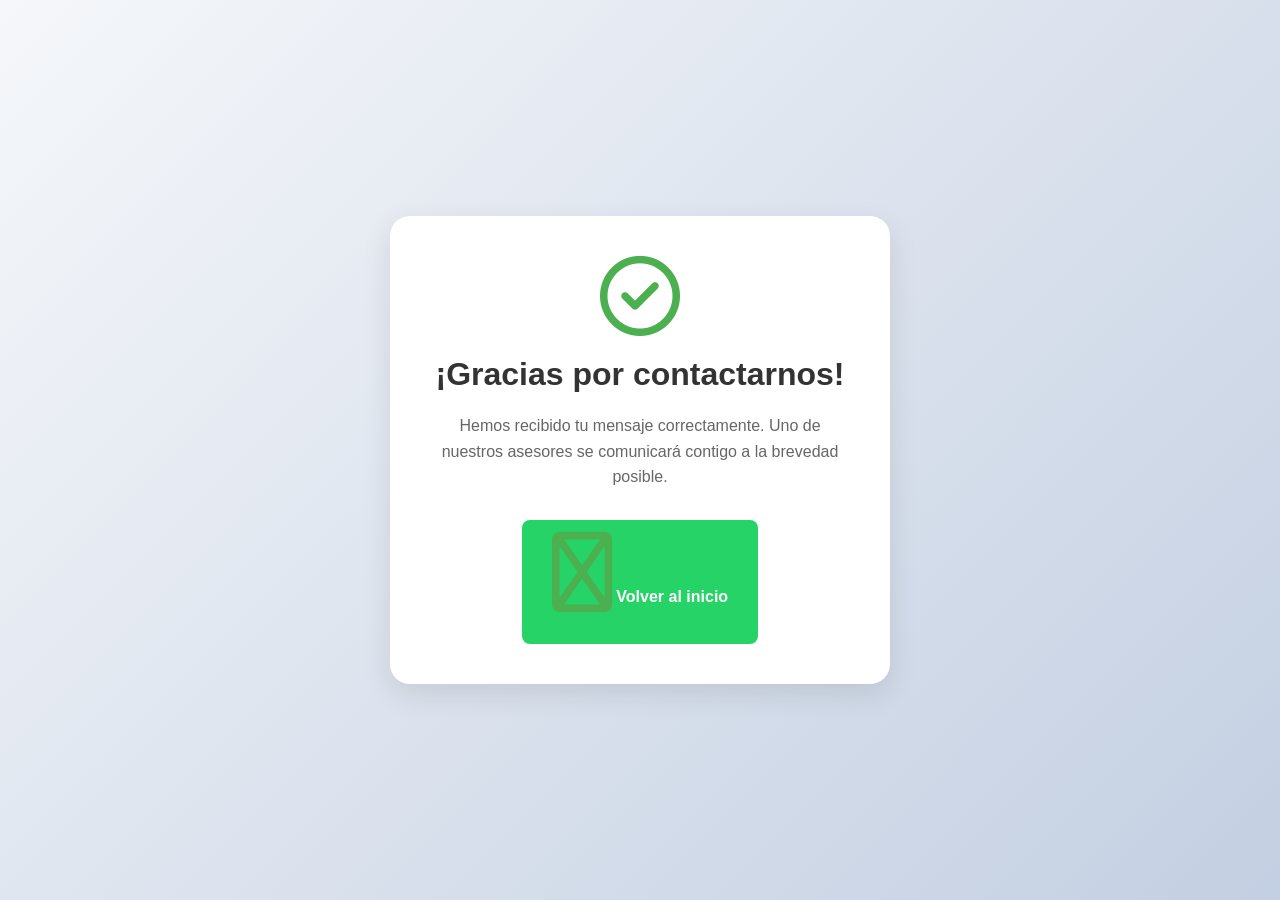
<file: gracias.html>
<!DOCTYPE html>
<html lang="es">
<head>
    <meta charset="UTF-8">
    <meta name="viewport" content="width=device-width, initial-scale=1.0">
    <link rel="stylesheet" href="styles.css">
    <link rel="icon" href="imagenes/logo.png" type="image/png">
    <link rel="stylesheet" href="https://cdnjs.cloudflare.com/ajax/libs/font-awesome/6.5.1/css/all.min.css" />
    <title>Gracias - IMDETECK</title>
    <style>
        body {
            font-family: Arial, sans-serif;
            margin: 0;
            padding: 0;
            background: linear-gradient(135deg, #f5f7fa 0%, #c3cfe2 100%);
            min-height: 100vh;
            display: flex;
            justify-content: center;
            align-items: center;
        }
        .gracias-container {
            text-align: center;
            background: white;
            padding: 40px;
            border-radius: 20px;
            box-shadow: 0 10px 30px rgba(0,0,0,0.1);
            max-width: 500px;
            margin: 20px;
        }
        .gracias-container i {
            font-size: 80px;
            color: #4CAF50;
            margin-bottom: 20px;
        }
        .gracias-container h1 {
            color: #333;
            margin-bottom: 20px;
        }
        .gracias-container p {
            color: #666;
            line-height: 1.6;
            margin-bottom: 30px;
        }
        .btn-volver {
            background-color: #25D366;
            color: white;
            padding: 12px 30px;
            text-decoration: none;
            border-radius: 8px;
            font-weight: bold;
            display: inline-block;
            transition: all 0.3s ease;
        }
        .btn-volver:hover {
            background-color: #128C7E;
            transform: translateY(-2px);
            box-shadow: 0 5px 15px rgba(0,0,0,0.2);
        }
    </style>
</head>
<body>
    <div class="gracias-container">
        <i class="fa-regular fa-circle-check"></i>
        <h1>¡Gracias por contactarnos!</h1>
        <p>Hemos recibido tu mensaje correctamente. Uno de nuestros asesores se comunicará contigo a la brevedad posible.</p>
        <a href="index.html" class="btn-volver">
            <i class="fa-regular fa-arrow-left"></i> Volver al inicio
        </a>
    </div>
</body>
</html>
</file>
<file: styles.css>
body {
  font-family: Arial, sans-serif;
  margin: 0;
  padding: 0;
  background: #f9f9f9;

  position: relative;
  min-height: 100vh; /* asegura altura completa */
}

.productos {
  display: grid;
  grid-template-columns: repeat(auto-fit, minmax(220px, 1fr));
  gap: 1rem;
  padding: 2rem;
}

.producto {
  background: white;
  border: 1px solid #ddd;
  border-radius: 8px;
  padding: 1rem;
  text-align: center;
  box-shadow: 0 2px 4px rgba(0,0,0,0.1);
}

.producto img {
  width: 100%;
  height: auto;
  border-radius: 4px;
}

/*MARCAS*/

.contenedor-marca {
  width: 100%;
  display: flex;
  justify-content: center; /* centra el bloque interno */
}

.sec-marca {
  display: flex;
  flex-wrap: wrap;          /* permite que las imágenes bajen a la siguiente fila */
  justify-content: center;  /* centra todas las imágenes horizontalmente */
  gap: 20px;                /* espacio entre imágenes */
  padding: 20px;
}

.marca1 {
  background-color: rgba(119, 218, 225, 0.5);
  border-radius: 8px;
  padding: 10px;            /* da el efecto de cuadro */
  width: 120px;             /* tamaño uniforme del cuadro */
  height: 120px;
  object-fit: contain;      /* ajusta la imagen sin deformarla */
}


/*--------------------------------------*/

.menu-categorias {
  text-align: center;
  background:  rgba(119, 218, 225, 0.5);
  padding: 1rem;
}

.menu-categorias select {
  padding: 0.6rem;
  font-size: 1rem;
  border-radius: 5px;
  border: 1px solid #ccc;
}


/* Busqueda de productos */
.buscador {
  padding: 1rem;
  text-align: center;
}

#busqueda {
  background-color: rgba(119, 218, 225, 0.5); /* color de fondo */
  color: #000000;           /* color del texto */
  width: 60%;
  padding: 0.5rem;
  font-size: 1rem;
  border-radius: 5px;
  border: 1px solid #ccc;
}

/*Botón de WhatsApp*/
.whatsapp-btn {
  position: fixed;
  bottom: 20px; /* distancia desde abajo */
  right: 20px;  /* distancia desde la derecha */
  background-color: #25D366;
  color: white;
  border-radius: 8px;
  padding: 14px 20px;
  text-decoration: none;
  font-size: 20px;
  font-weight: bold;
  font-family: 'Segoe UI', Tahoma, Geneva, Verdana, sans-serif;
  display: flex;
  align-items: center;
  gap: 10px;
  z-index: 9999;
  box-shadow: 0 4px 12px rgba(0, 0, 0, 0.25);
  transition: all 0.3s ease-in-out;
  animation: bounce-in 1s ease-out;
}


.whatsapp-btn:hover {
  background-color: #1ebe5b;
  transform: translateY(-50%) scale(1.05);
  box-shadow: 0 6px 14px rgba(0, 0, 0, 0.35);
}

/* Animación al aparecer */
@keyframes bounce-in {
  0% {
    opacity: 0;
    transform: translateY(-60%) scale(0.8);
  }
  60% {
    opacity: 1;
    transform: translateY(-48%) scale(1.05);
  }
  100% {
    transform: translateY(-50%) scale(1);
  }
}

/*-----------------------------------*/

/* BARRA PRINCIPAL */
main {
    margin-top: 60px; /* o el alto exacto de tu barra */
}

.barra-principal{
    background-color: rgba(119, 218, 225, 0.5);
    display: flex;
    justify-content: center;
    align-items: center;
    gap: 30px;
    position: fixed;
    top: 0;
    left: 0;
    width: 100%;
    height: 60px;
    z-index: 1000; /* Asegura que quede por encima de otros elementos */
    padding: 10px;
}

.barra-principal a { /*TEXTO EN BLANCO Y QUITA EL SUBRRAYADO*/
    color: black;
    text-shadow: 1px 1px 4px rgba(3, 3, 3, 0.5);
    text-decoration: none;
}

.barra-principal a:hover {
    color: #e48751; /* puedes cambiar a otro color si deseas */
    text-shadow: 1px 1px 4px rgba(0, 0, 0, 0.5);
}

/* SECCION INFORMACION */

/*SECCION INFORMACIÓN*/
.info-principal{
    background-image: url("image/laboratorio3.jpg"); /* cambia esto por tu ruta real */
    background-size: cover;         /* hace que la imagen cubra todo el contenedor */
    background-position: center;    /* centra la imagen */
    background-repeat: no-repeat;   /* evita que la imagen se repita */
    width: 100%;
    height: 400px;
    margin-top: 80px;
    display: flex;
    justify-content: left;
    align-items: center;
    border-radius: 10px;
}

.logo-principal{
    width: 200px;
    height: 200px;
    margin-left: 60px;
    border-radius: 10px;
    opacity: 0.8;
}

.txt-info{
    display: flex;
    flex-direction: column;     /* Coloca los elementos uno debajo del otro */
    justify-content: center;    /* Centrado vertical (si tiene altura definida) */
    align-items: center;  
    margin-left: 125px;
    text-shadow: 1px 1px 4px rgba(0, 0, 0, 0.5);
}

/*  SECCION CARRUSEL */
* {
  margin: 0;
  padding: 0;
  box-sizing: border-box;
}

.carousel-container {
  width: 100vw; /* Ocupa todo el ancho de la pantalla */
  height: 250px; /* Ajusta la altura */
  overflow: hidden;
  position: relative;
  margin: 20px auto; /* Centrado */
  /*border-radius: 10px;*/
}

.carousel-track {
  display: flex;
  width: 200%; /* Doble del contenido para efecto continuo */
  height: 100%;
  animation: slide 10s linear infinite;
  gap: 10px;
}

.carousel-track img {
  width: 25%; /* Cada imagen ocupa el 25% porque tenemos 4 imágenes duplicadas */
  height: 100%;
  object-fit: cover;
  border-radius: 8px;
}

@keyframes slide {
  from {
    transform: translateX(0);
  }
  to {
    transform: translateX(-50%);
  } /* Se mueve solo la mitad del contenedor */
}
/*SECCION UBICACION*/
.sec-ubi{
    background-color: rgb(237, 224, 244);
    width: 100%;
    height: 525px;
    margin-top: 5px;
}

.info-ubicacion{ /* CONTENEDOR MAPA Y DIRECCION */
    display: flex;
    justify-content: center;
    align-items: center;
    gap: 30px;
}

/* CONTENEDOR DIRECCION*/
.info-direccion {
  background: linear-gradient(135deg, #c4f626, #a4db1d); /* verde moderno en degradado */
  width: 100%;
  max-width: 320px;
  height: auto;
  padding: 20px;
  border-radius: 16px;
  display: flex;
  flex-direction: column;
  justify-content: center;
  align-items: center;
  box-shadow: 0 8px 16px rgba(0, 0, 0, 0.1);
  font-family: 'Segoe UI', Tahoma, Geneva, Verdana, sans-serif;
  text-align: center;
  transition: transform 0.3s ease, box-shadow 0.3s ease;
}

.info-direccion:hover {
  transform: translateY(-4px);
  box-shadow: 0 12px 24px rgba(0, 0, 0, 0.15);
}

.info-direccion h3 {
  margin: 0;
  font-size: 18px;
  color: #2c2c2c;
}

.info-direccion p {
  margin: 8px 0 0;
  font-size: 14px;
  color: #444;
}
/* -------------------- */

/*SECCION CONTACTO*/
.sec-contac{
    background-color: rgb(206, 217, 243);
    width: 100%;
    height: 400px;
    margin-top: 5px;
}

.info-contacto{
    display: flex;
    flex-direction: column;
    justify-content: center;
    align-items: center;
}

/*  CONTENEDOR DETALLE CONTACTOS EMPRESA*/

.detalle-info {
  background: linear-gradient(135deg, #22f09a, #18aa6d);
  width: 500px;
  height: auto;
  min-height: 200px;
  padding: 20px;
  border-radius: 16px;
  display: flex;
  flex-direction: column;
  justify-content: center;
  align-items: center;
  box-shadow: 0 6px 16px rgba(0, 0, 0, 0.15);
  font-family: 'Segoe UI', Tahoma, Geneva, Verdana, sans-serif;
  font-size: 20px;
  text-align: center;
  transition: transform 0.3s ease, box-shadow 0.3s ease;
}

.detalle-info:hover {
  transform: translateY(-4px);
  box-shadow: 0 10px 20px rgba(0, 0, 0, 0.25);
}

.detalle-info h4 {
  margin: 0;
  font-size: 18px;
  color: #333;
}

.detalle-info p {
  margin-top: 8px;
  font-size: 14px;
  color: #555;
}

/* ------------------------------------------ */

.social-icons {
  display: flex;
  justify-content: center;
  align-items: center;
  gap: 16px;
  padding: 20px 0;
}

.social-icons a {
  text-decoration: none;
  color: #fff;
  background-color: #4a4a4a; /* color neutro inicial */
  padding: 12px;
  border-radius: 50%;
  display: flex;
  align-items: center;
  justify-content: center;
  font-size: 20px;
  transition: all 0.3s ease;
  box-shadow: 0 4px 8px rgba(0, 0, 0, 0.15);
}

.social-icons a:hover {
  transform: scale(1.1);
  box-shadow: 0 6px 12px rgba(0, 0, 0, 0.25);
}

/* Colores personalizados por red social */
.social-icons a[href*="whatsapp"] {
  background-color: #25D366;
}

.social-icons a[href*="facebook"] {
  background-color: #1877F2;
}

.social-icons a[href*="twitter"],
.social-icons a[href*="x-twitter"] {
  background-color: #000;
}

.social-icons a[href*="instagram"] {
  background: radial-gradient(circle at 30% 107%, #fdf497 0%, #fd5949 45%, #d6249f 60%, #285AEB 90%);
}

.social-icons a[href*="t.me"] {
  background-color: #229ED9;
}

/* RESPONSIVE - MOVILES Y TABLETS PEQUEÑAS */

@media screen and (max-width: 768px) {

  .barra-principal {
    flex-direction: column;
    gap: 10px;
    height: auto;
    padding: 10px 0;
    position: static;
  }

  .info-principal {
    flex-direction: column;
    align-items: center;
    justify-content: center;
    text-align: center;
    padding: 1rem;
    height: auto;
  }

  .logo-principal {
    margin-left: 0;
    width: 150px;
    height: 150px;
  }

  .txt-info {
    margin-left: 0;
  }

  .carousel-track img {
    width: 50%; /* Mostrar 2 imágenes en vez de 4 */
  }

  #busqueda {
    width: 90%;
  }

  .info-ubicacion {
    flex-direction: column;
    gap: 20px;
    padding: 1rem;
  }

  .info-direccion {
    width: 90%;
  }

  iframe {
    width: 100% !important;
    height: 300px !important;
  }

  .detalle-info {
    width: 90%;
    font-size: 16px;
  }

  .productos {
    padding: 1rem;
    gap: 1rem;
    grid-template-columns: 1fr;
  }

  .whatsapp-btn {
    right: 10px;
    bottom: 10px;
    padding: 10px 14px;
    font-size: 16px;
  }

  .social-icons {
    flex-wrap: wrap;
    gap: 10px;
  }
}

/* === SECCION DESARROLLADOR === */
.desarrollado {
  position: absolute; /* lo posiciona respecto al body */
  bottom: 20px; /* margen inferior */
  left: 20px;   /* margen izquierdo */
  display: flex;
  flex-direction: column; /* texto arriba, logo debajo */
  align-items: flex-start;
  opacity: 0.85; /* ligera transparencia */
  font-family: 'Arial', sans-serif;
  font-weight: 700;
  z-index: 1000;
}

.contenedor-desarrollo {
  display: flex;
  flex-direction: column;
  align-items: flex-start;
  gap: 4px;
  background-color: rgba(255, 255, 255, 0.2); /* fondo sutil */
  padding: 6px 10px;
  border-radius: 6px;
  box-shadow: 0 1px 3px rgba(0,0,0,0.1);
  backdrop-filter: blur(5px); /* efecto vidrio */
}

.desarrollado p {
  margin: 0;
  font-size: 11px;
  color: #222;
}

.imagen-logod {
  width: 80px;
  height: auto;
  opacity: 0.85;
}

/* ===== VERSION MOVIL ===== */
@media (max-width: 768px) {
  .desarrollado {
    bottom: 15px;
    left: 15px;
  }

  .desarrollado p {
    font-size: 9px;
  }

  .imagen-logod {
    width: 20px;
  }
}

/* === ESTILOS PARA EL FORMULARIO === */
.formulario-container {
  background: white;
  border-radius: 16px;
  padding: 25px;
  margin: 20px auto;
  max-width: 500px;
  box-shadow: 0 10px 25px rgba(0, 0, 0, 0.1);
  border: 1px solid rgba(119, 218, 225, 0.3);
}

.formulario-container h3 {
  color: #333;
  margin-bottom: 20px;
  font-size: 22px;
  text-align: center;
  font-weight: 600;
}

.formulario-contacto {
  display: flex;
  flex-direction: column;
  gap: 15px;
}

.campo-formulario {
  width: 100%;
}

.campo-formulario input,
.campo-formulario select,
.campo-formulario textarea {
  width: 100%;
  padding: 12px 15px;
  border: 2px solid #e0e0e0;
  border-radius: 10px;
  font-size: 15px;
  font-family: 'Arial', sans-serif;
  transition: all 0.3s ease;
  background-color: #f9f9f9;
}

.campo-formulario input:focus,
.campo-formulario select:focus,
.campo-formulario textarea:focus {
  outline: none;
  border-color: rgba(119, 218, 225, 0.8);
  background-color: #fff;
  box-shadow: 0 0 0 3px rgba(119, 218, 225, 0.2);
}

.campo-formulario input:hover,
.campo-formulario select:hover,
.campo-formulario textarea:hover {
  border-color: #999;
}

.btn-enviar {
  background: linear-gradient(135deg, #25D366, #128C7E);
  color: white;
  border: none;
  padding: 14px 25px;
  border-radius: 10px;
  font-size: 16px;
  font-weight: bold;
  cursor: pointer;
  transition: all 0.3s ease;
  display: flex;
  align-items: center;
  justify-content: center;
  gap: 10px;
  margin-top: 10px;
}

.btn-enviar:hover {
  transform: translateY(-2px);
  box-shadow: 0 8px 20px rgba(18, 140, 126, 0.3);
  background: linear-gradient(135deg, #128C7E, #0e6b5f);
}

.btn-enviar i {
  font-size: 18px;
}

/* Estilo para placeholder */
.campo-formulario input::placeholder,
.campo-formulario textarea::placeholder {
  color: #999;
  opacity: 1;
}

/* Responsive del formulario */
@media (max-width: 768px) {
  .formulario-container {
    margin: 15px;
    padding: 20px;
    width: calc(100% - 30px);
  }
  
  .btn-enviar {
    padding: 12px 20px;
    font-size: 15px;
  }
}

/* Ajuste del contenedor de contacto para mejor disposición */
.info-contacto {
  display: flex;
  flex-direction: column;
  align-items: center;
  gap: 20px;
}

.sec-contac {
  height: auto;
  min-height: 400px;
  padding-bottom: 30px;
}
</file>
